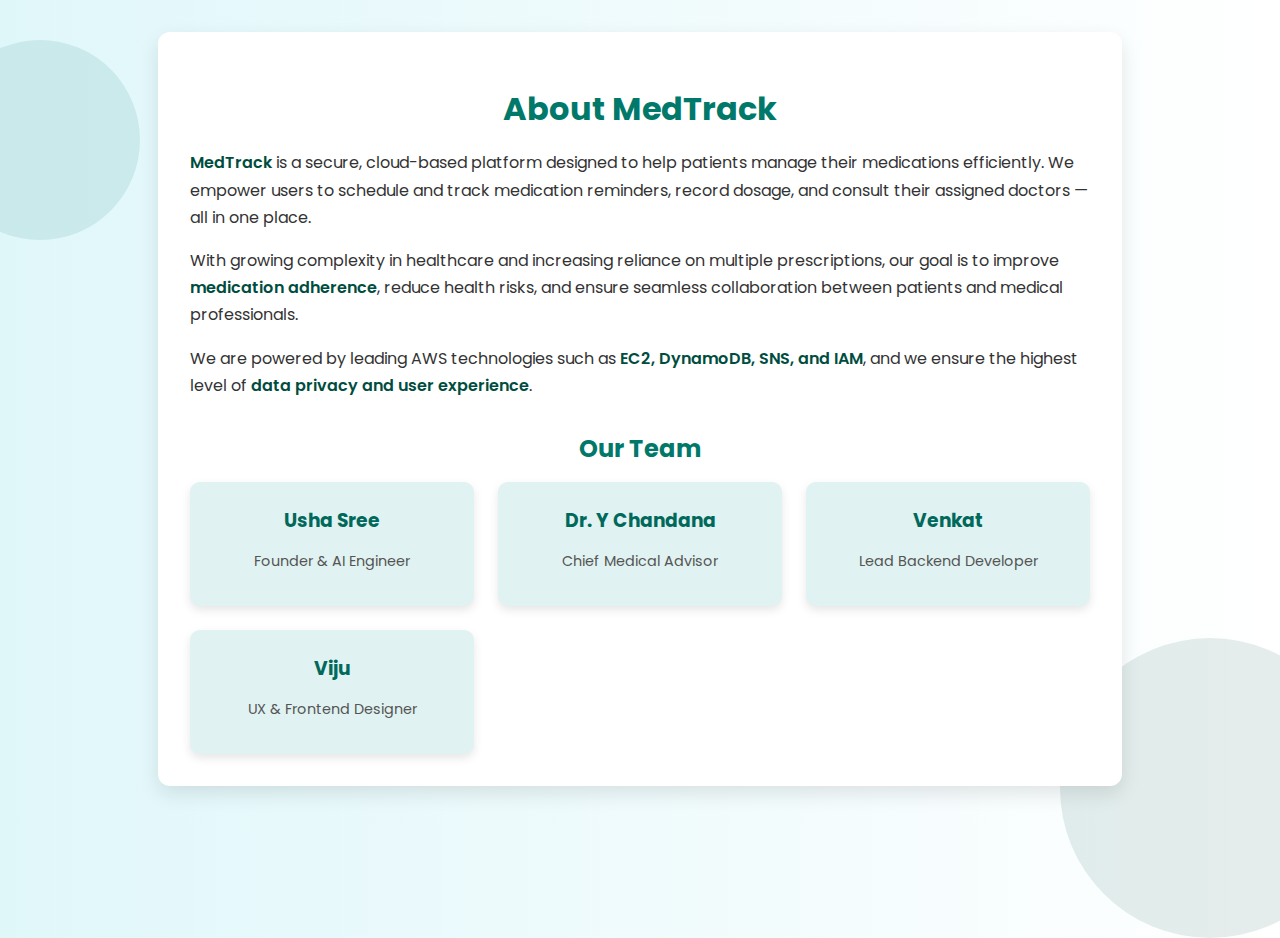
<file: MEDTRACK/templates/aboutus.html>
<!DOCTYPE html>
<html lang="en">
<head>
  <meta charset="UTF-8" />
  <meta name="viewport" content="width=device-width, initial-scale=1.0"/>
  <title>About Us - MedTrack</title>
  <link href="https://fonts.googleapis.com/css2?family=Poppins:wght@400;600&display=swap" rel="stylesheet">
  <style>
    body {
      font-family: 'Poppins', sans-serif;
      margin: 0;
      background: linear-gradient(to right, #e0f7fa, #ffffff);
      padding: 2rem;
      position: relative;
    }
    body::before, body::after {
      content: "";
      position: absolute;
      border-radius: 50%;
      opacity: 0.1;
      z-index: 0;
    }
    body::before {
      width: 200px;
      height: 200px;
      background: #00796b;
      top: 40px;
      left: -60px;
    }
    body::after {
      width: 300px;
      height: 300px;
      background: #004d40;
      bottom: -120px;
      right: -80px;
    }
    .container {
      max-width: 900px;
      margin: auto;
      background: #ffffff;
      border-radius: 12px;
      padding: 2rem;
      box-shadow: 0 8px 20px rgba(0,0,0,0.1);
      position: relative;
      z-index: 1;
    }
    h1 {
      text-align: center;
      color: #00796b;
      margin-bottom: 1rem;
    }
    p {
      line-height: 1.7;
      color: #333;
      margin-bottom: 1rem;
    }
    .highlight {
      color: #004d40;
      font-weight: 600;
    }
    .team-section {
      margin-top: 2rem;
    }
    .team-section h2 {
      text-align: center;
      color: #00796b;
      margin-bottom: 1rem;
    }
    .team-grid {
      display: grid;
      grid-template-columns: repeat(auto-fit, minmax(220px, 1fr));
      gap: 1.5rem;
    }
    .card {
      background: #e0f2f1;
      border-radius: 10px;
      padding: 1rem;
      text-align: center;
      box-shadow: 0 4px 10px rgba(0,0,0,0.1);
    }
    .card h3 {
      margin: 0.5rem 0;
      color: #00695c;
    }
    .card p {
      font-size: 0.9rem;
      color: #555;
    }
  </style>
</head>
<body>

  <div class="container">
    <h1>About MedTrack</h1>
    <p><span class="highlight">MedTrack</span> is a secure, cloud-based platform designed to help patients manage their medications efficiently. We empower users to schedule and track medication reminders, record dosage, and consult their assigned doctors — all in one place.</p>
    
    <p>With growing complexity in healthcare and increasing reliance on multiple prescriptions, our goal is to improve <span class="highlight">medication adherence</span>, reduce health risks, and ensure seamless collaboration between patients and medical professionals.</p>
    
    <p>We are powered by leading AWS technologies such as <span class="highlight">EC2, DynamoDB, SNS, and IAM</span>, and we ensure the highest level of <span class="highlight">data privacy and user experience</span>.</p>

    <div class="team-section">
      <h2>Our Team</h2>
      <div class="team-grid">
        <div class="card">
          <h3>Usha Sree</h3>
          <p>Founder & AI Engineer</p>
        </div>
        <div class="card">
          <h3>Dr. Y Chandana</h3>
          <p>Chief Medical Advisor</p>
        </div>
        <div class="card">
          <h3>Venkat</h3>
          <p>Lead Backend Developer</p>
        </div>
        <div class="card">
          <h3>Viju</h3>
          <p>UX & Frontend Designer</p>
        </div>
      </div>
    </div>
  </div>

</body>
</html>
</file>
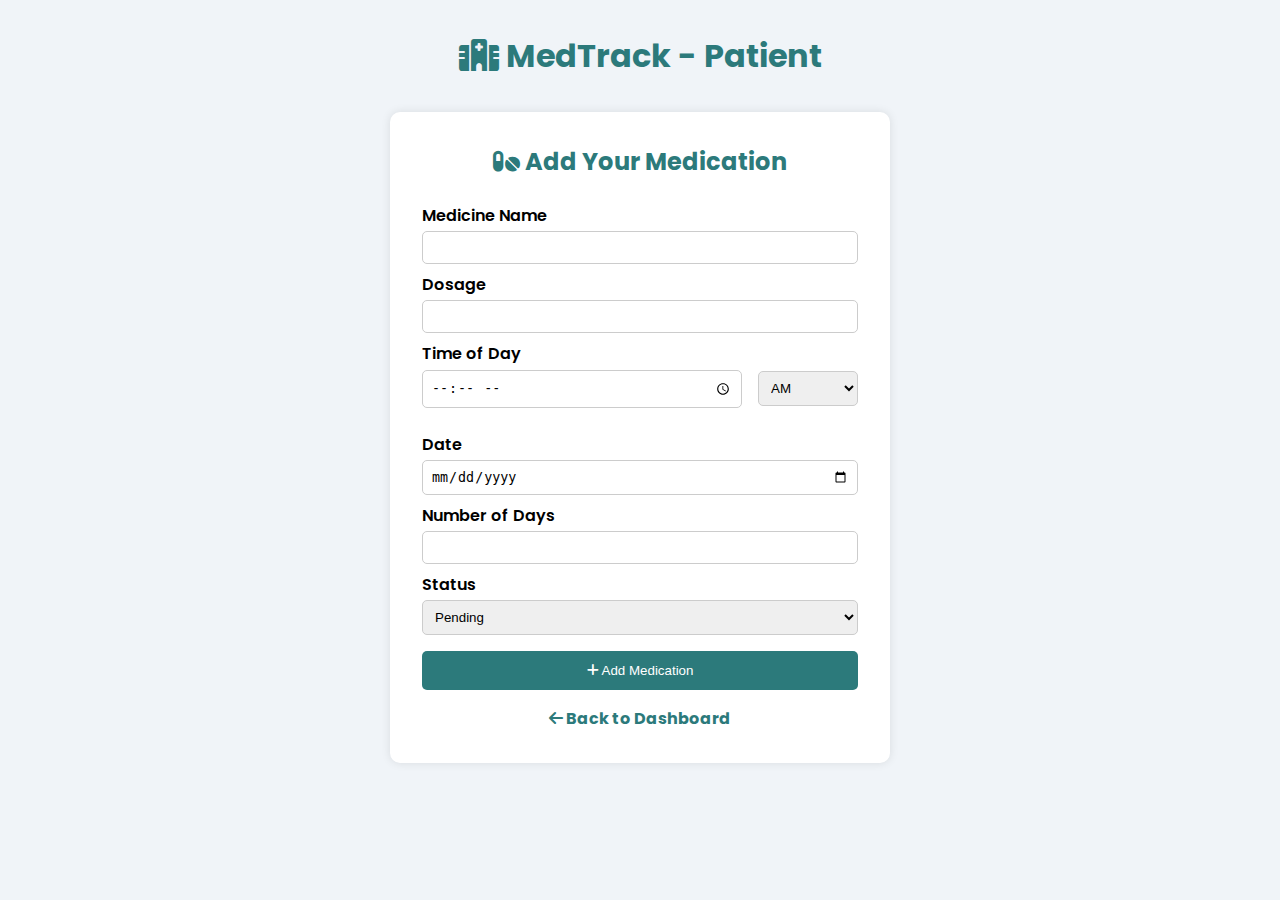
<file: MEDTRACK/templates/addmedication.html>
<!DOCTYPE html>
<html lang="en">
<head>
  <meta charset="UTF-8" />
  <meta name="viewport" content="width=device-width, initial-scale=1.0"/>
  <title>Add Medication - MedTrack</title>
  <link href="https://fonts.googleapis.com/css2?family=Poppins:wght@400;600&display=swap" rel="stylesheet"/>
  <link rel="stylesheet" href="https://cdnjs.cloudflare.com/ajax/libs/font-awesome/6.7.2/css/all.min.css"/>
  <style>
    * { box-sizing: border-box; margin: 0; padding: 0; }
    body { font-family: 'Poppins', sans-serif; background: #f0f4f8; padding: 2rem; }
    .nav-header { margin-bottom: 2rem; text-align: center; }
    .nav-header h1 { color: #2c7a7b; }

    .card {
      background: #fff;
      max-width: 500px;
      margin: auto;
      border-radius: 10px;
      box-shadow: 0 0 10px rgba(0,0,0,0.1);
      padding: 2rem;
    }
    h2 {
      color: #2c7a7b;
      text-align: center;
      margin-bottom: 1rem;
    }
    form {
      display: flex;
      flex-direction: column;
    }
    label {
      margin: 0.5rem 0 0.2rem;
      font-weight: 600;
    }
    input, select {
      padding: 0.5rem;
      border-radius: 5px;
      border: 1px solid #ccc;
    }
    button {
      margin-top: 1rem;
      background: #2c7a7b;
      color: white;
      border: none;
      padding: 0.75rem;
      border-radius: 5px;
      cursor: pointer;
    }
    button:hover {
      background: #235a5b;
    }

    .back-link {
      text-align: center;
      margin-top: 1rem;
    }
    .back-link a {
      color: #2c7a7b;
      text-decoration: none;
      font-weight: bold;
    }

    .time-ampm {
      display: flex;
      gap: 1rem;
      align-items: center;
      margin-bottom: 1rem;
    }
    .time-ampm input[type="time"] {
      flex: 1;
    }
    .time-ampm select {
      width: 100px;
    }
  </style>
</head>
<body>
  <div class="nav-header">
    <h1><i class="fa-solid fa-hospital"></i> MedTrack - Patient</h1>
  </div>

  <div class="card">
    <h2><i class="fa-solid fa-pills"></i> Add Your Medication</h2>
    <form method="POST">
      <label for="medicine">Medicine Name</label>
      <input type="text" name="medicine" required />

      <label for="dosage">Dosage</label>
      <input type="text" name="dosage" required />

      <label for="time">Time of Day</label>
      <div class="time-ampm">
        <input type="time" name="time" required />
        <select name="ampm">
          <option value="AM">AM</option>
          <option value="PM">PM</option>
        </select>
      </div>

      <label for="date">Date</label>
      <input type="date" name="date" required />

      <label for="days_left">Number of Days</label>
      <input type="number" name="days_left" min="1" required />

      <label for="status">Status</label>
      <select name="status">
        <option value="Pending">Pending</option>
        <option value="Missed">Missed</option>
        <option value="Confirmed">Confirmed</option>
      </select>

      <button type="submit"><i class="fa-solid fa-plus"></i> Add Medication</button>
    </form>

    <div class="back-link">
      <a href="{{ url_for('patientdashboard') }}"><i class="fa-solid fa-arrow-left"></i> Back to Dashboard</a>
    </div>
  </div>
</body>
</html>
</file>
